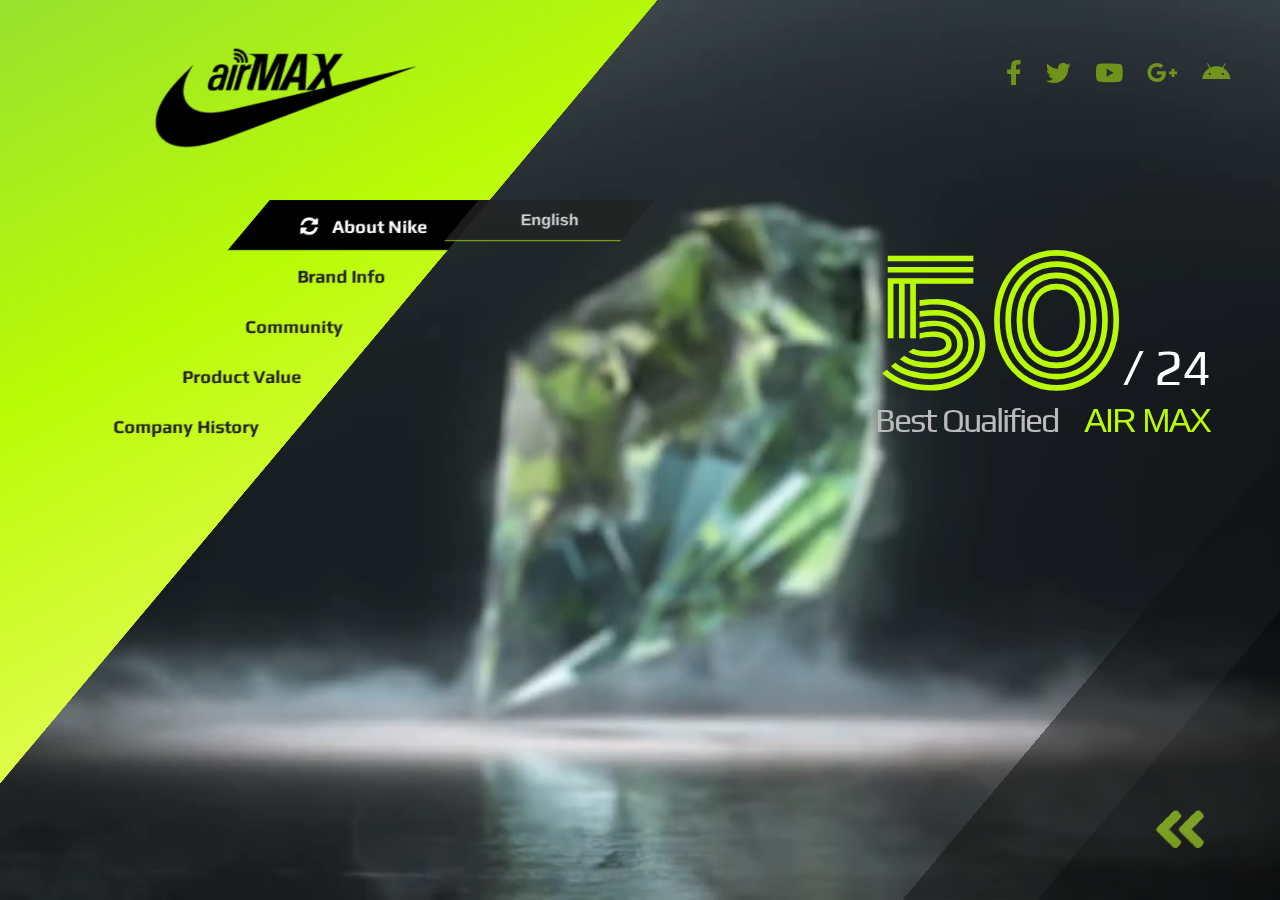
<file: index.html>
﻿<!DOCTYPE html >
<html lang="ko">
<head>
	<meta charset="UTF-8">
	<meta name="viewport" content="width=device-width, initial-scale=1.0">
	<meta http-equiv="X-UA-Compatible" content="IE=Edge" />	
	<title> NEW NIKE </title>
	<link rel="stylesheet" href="https://use.fontawesome.com/releases/v5.7.0/css/all.css">
	<link rel="stylesheet" href="css/style.css" />	
	<script src="js/prefixfree.min.js"></script>
</head>
<body>

	<figure class="vid">
		<video muted autoplay loop src="img/nike.mp4">
			<track src="img/nike.vtt" kind="subtitles" srclang="kr" label="기본한국어" default>
		</video>
	</figure>

	<header class="header">
		<h1><a href="#"><img src="img/logo2.png" alt=""></a></h1>
		<nav class="nav">
			<ul class="depth1">
				<li><a href="#"><span><i class="fas fa-sync-alt fa-spin"></i> About Nike</span></a>
					<ul class="depth2">
						<li><a href="#"><span>English</span></a></li>
					</ul>
				</li>
				<li><a href="#"><span>Brand Info</span></a>
					<ul class="depth2">
						<li><a href="#"><span>Sub</span></a></li>
						<li><a href="#"><span>Sub</span></a></li>
						<li><a href="#"><span>Sub</span></a></li>
						<li><a href="#"><span>Sub</span></a></li>
					</ul>
				</li>
				<li><a href="#"><span>Community</span></a>
					<ul class="depth2">
						<li><a href="#"><span>Sub</span></a></li>
						<li><a href="#"><span>Sub</span></a></li>
						<li><a href="#"><span>Sub</span></a></li>
					</ul>
				</li>
				<li><a href="#"><span>Product Value</span></a>
					<ul class="depth2">
						<li><a href="#"><span>Sub</span></a></li>
						<li><a href="#"><span>Sub</span></a></li>
					</ul>
				</li>
				<li><a href="#"><span>Company History</span></a>
					<ul class="depth2">
						<li><a href="#"><span>Sub</span></a></li>
					</ul>
				</li>
			</ul>
		</nav>
	</header>

	<ul class="sns">
		<li><a href="#">
			<i class="fab fa-facebook-f"></i>
			<span class="blind">페이스북</span>
		</a></li>
		<li><a href="#">
			<i class="fab fa-twitter"></i>
			<span class="blind">트위터</span>
		</a></li>
		<li><a href="#">
			<i class="fab fa-youtube"></i>
			<span class="blind">유튜브</span>
		</a></li>
		<li><a href="#">
			<i class="fab fa-google-plus-g"></i>
			<span class="blind">구글플러스</span>
		</a></li>
		<li><a href="#">
			<i class="fab fa-android"></i>
			<span class="blind">안드로이드</span>
		</a></li>
	</ul>

	<section class="txtBox">
		<p class="tit">50<em>/ 24</em></p>
		<p class="txt">Best Qualified <strong>AIR MAX</strong></p>
	</section>

	<section class="side">
		<div class="con">
			<p><em>Event &amp; Community</em><a href="#"><img src="img/pic1.png" alt=""></a></p>
			<p><em>News &amp; Notice</em><a href="#"><img src="img/pic2.png" alt=""></a></p>
			<p><em>Product Review</em><a href="#"><img src="img/pic3.png" alt=""></a></p>
		</div>
		<div class="btnContents">
			<i class="fas fa-angle-double-left"></i>
			<i class="fas fa-angle-double-left"></i>
			<i class="fas fa-angle-double-left"></i>
		</div>
	</section>


</body>
</html>
</file>
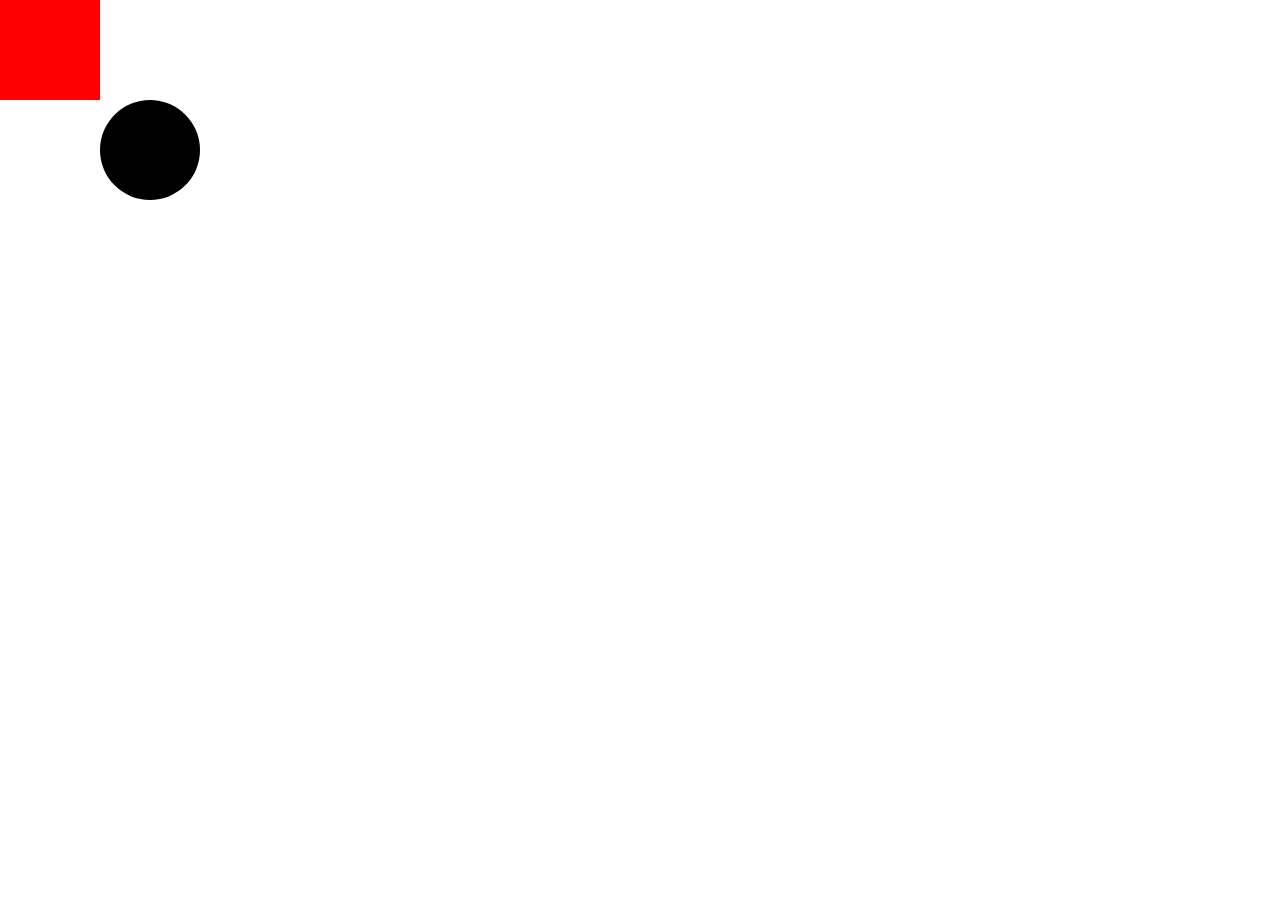
<file: animation.html>
<!DOCTYPE html>
<html lang="en">
<head>
    <meta charset="UTF-8">
    <meta name="viewport" content="width=device-width, initial-scale=1.0">
    <title>css 애니메이션</title>
    <style>
        *{
            margin: 0;
            padding: 0;
            box-sizing: border-box;
        }
        .box{
            width: 100px;
            height: 100px;
            background: red;
            animation-name: boxani;
            animation-iteration-count: 1;
            /* 진행횟수 */
            /* animation-duration: 3s; */
            /* 진행시간 */
            /* animation-delay: 0s; */
            /* 대기시간 */
            /* animation-direction: normal; */
            /* 애니메이션 진행방향 alternate속성은 반복한다 */
            /* animation-timing-function: ease; */
            /* 애니메이션 속도곡선을 지정 */
            /* animation-fill-mode: forwards; */
            /* 애니메이션 필모드 값을 both 나 forwards 값을 쓰면 끝나는 지점에서 머무른다 */
            animation: boxani 3s 0.5s 1 alternate;
            /* 애니메이션 연결속성 사용자지정이름 애니메이션 딜레이 애니메이션 대기시간 (생략이가능하다) 애니메이션 반복횟수 */
            /* 주로애나메이션 이름이나 시간 반복횟수를 많이쓴다 */
        }

        .box:hover{
            animation-play-state: paused;
        }

        .ball{
            position: relative;
            left: 100px;
            top: 0;
            width: 100px;
            height: 100px;
            border-radius: 50%;
            background: #000;
            animation: tongtong 1s infinite alternate ease-in;
        }


        @keyframes boxani{
            0%{}
            /* from은 시작시점 */
            100%{border-radius: 50%; transform: translate(600px) translateY(1000%) rotate(1turn) scale(0.6);}
            /* to는 끝나는 시점 */
        }
        /* css 애니메이션기본 문법 @keyframes 사용자지정이름 */
        @keyframes tongtong{
            0%{
                top: 0px;
            }
            95%{
                width: 100px;
                height: 100px;
            }

            to{
                width: 85px;
                height: 90px;
                top: 500px;
            }
        }
    </style>
</head>
<body>
    
    <div class="box">
        
    </div>

    <div class="ball">

    </div>


</body>
</html>
</file>
<file: css/style.css>
@charset "utf-8";
@import url('https://fonts.googleapis.com/css2?family=Monoton&family=Play:wght@400;700&display=swap');


/*    Reset CSS  */
* {
    margin: 0;
    padding: 0;
}

ol,
ul {
    list-style: none;
}

a {
    text-decoration: none;
    color: inherit
}

img {
    border: 0;
    vertical-align: middle
}

.blind {
    position: absolute;
    width: 0;
    height: 0;
    overflow: hidden;
    font-size: 0;
    line-height: 0;
    text-indent: -99999px;
}


body,
html {
    width: 100%;
    height: 100%;
    position: fixed;
    background: #111
}

.vid {
    width: 100%;
    height: 100%;
    position: fixed;
    top: 0;
    left: 0;
}

.vid video {
    min-width: 100%;
    min-height: 100%;
    position: absolute;
    top: 50%;
    left: 50%;
    transform: translate(-50%, -50%)
}

.header {
    width: 700px;
    height: 100%;
    position: fixed;
    left: -420px;
    background: linear-gradient(-45deg, #e6fc55, #b9fb05, #97e031);
    transform: skew(-40deg)
}

h1 {
    position: absolute;
    top: 40px;
    right: 150px;
    transform: skew(40deg)
}

h1 img {
    width: 280px
}

.nav {
    position: absolute;
    top: 200px;
    right: 0;
    width: 220px;
}

.nav .depth1>li {
    height: 50px;
    line-height: 50px;
    font: bold 18px/3 'play';
    color: #222;
    text-align: right;
    position: relative;
    transition: all 0.3s
}

.nav .depth1>li:hover {
    color: #fff;
    background: #000;
}

.nav .depth1>li:first-child {
    background: #000;
    color: #fff
}

.nav .depth1>li>a {
    display: block;
    padding-right: 40px
}

.nav .depth1>li>a>span {
    transform: skew(40deg);
    display: inline-block
}

.nav .depth1>li>a>span>i {
    margin-right: 10px
}

.nav .depth2 {
    position: absolute;
    top: 0;
    left: 0%;
    width: 80%;
    color: #fff;
    text-align: center;
    opacity: 0;
    transition: all 0.5s
}

.nav .depth1>li:first-child .depth2 {
    left: 95%;
    opacity: 0.8
}

.nav .depth1>li:hover .depth2 {
    opacity: 0.8;
    left: 95%;
}

.nav .depth2>li {
    background: #222;
    border-bottom: 1px solid #b9fb05;
    margin-bottom: 3px;
    font: bold 16px/2.5 'arial';
}

.nav .depth2>li:hover {
    background: #b9fb05;
    color: #222
}

.nav .depth1>li:first-child .depth2>li:hover {
    background: #222;
    color: #fff;
}

.nav .depth2>li>a {
    display: block
}

.nav .depth2>li>a>span {
    transform: skew(40deg);
    display: inline-block
}

.sns {
    position: fixed;
    top: 60px;
    right: 50px
}

.sns li {
    display: inline-block;
    margin-left: 20px;
    font-size: 25px;
    color: #b9fb05;
    opacity: 0.5;
    transition: all 0.5s
}

.sns li:hover {
    transform: scale(1.4);
    opacity: 1
}

.txtBox {
    position: fixed;
    top: 200px;
    right: 70px;
    width: 500px;
    height: 240px;
}

.tit {
    font-size: 160px;
    font-family: 'Monoton', cursive;
    color: #b9fb05;
    position: absolute;
    top: 0px;
    right: 0px;
    letter-spacing: -1px;
}

.tit em {
    font: 50px 'Play', sans-serif;
    color: #fff
}

.txt {
    position: absolute;
    bottom: 0px;
    right: 0px;
    font: 34px 'Play', sans-serif;
    color: #bbb;
    letter-spacing: -2px;
}

.txt strong {
    font: 34px arial;
    color: #b9fb05;
    margin-left: 20px
}

.side {
    position: fixed;
    top: 0;
    right: -800px;
    width: 800px;
    height: 100%;
    background: #111;
    opacity: 0.5;
    transform: skew(-40deg);
    transition: all 0.5s
}

.side:hover {
    right: -500px;
    opacity: 0.8
}

.side .con>p img {
    opacity: 0.3
}

.side .con>p img:hover {
    opacity: 1;
}

.side .con {
    width: 400px;
    height: 100%;
    position: absolute;
    left: 135px;
    background: #000;
    transition: all 1s
}

.side:hover .con {
    left: 50px
}

.side .con>p {
    position: absolute;
    left: 250px;
}

.side:hover .con>p {
    left: 50px
}

.side .con>p:nth-child(1) {
    bottom: 270px;
    transition: all 0.4s
}

.side .con>p:nth-child(2) {
    bottom: 160px;
    transition: all 0.8s
}

.side .con>p:nth-child(3) {
    bottom: 50px;
    transition: all 1.2s
}

.side .con>p>em {
    font: bold normal 16px/1.7 arial;
    color: #a0bd50;
    transform: skew(40deg);
    display: inline-block;
}

.side .btnContents {
    position: absolute;
    bottom: 40px;
    left: 100px;
    color: #b9fb05;
    font-size: 60px;
    transform: skew(40deg);
    width: 150px;
    height: 50px;
}

.side:hover .btnContents {
    left: 700px
}

.side .btnContents i {
    position: absolute;
    bottom: 0;
    right: 0;
    animation: arrowAni 1.5s infinite linear;
}

.side .btnContents i:nth-child(1) {
    animation-delay: 0s
}

.side .btnContents i:nth-child(2) {
    animation-delay: 0.5s
}

.side .btnContents i:nth-child(3) {
    animation-delay: 1s
}

@keyframes arrowAni {
    0% {}

    100% {
        opacity: 0;
        transform: scale(1.5);
        right: 100px
    }
}
</file>
